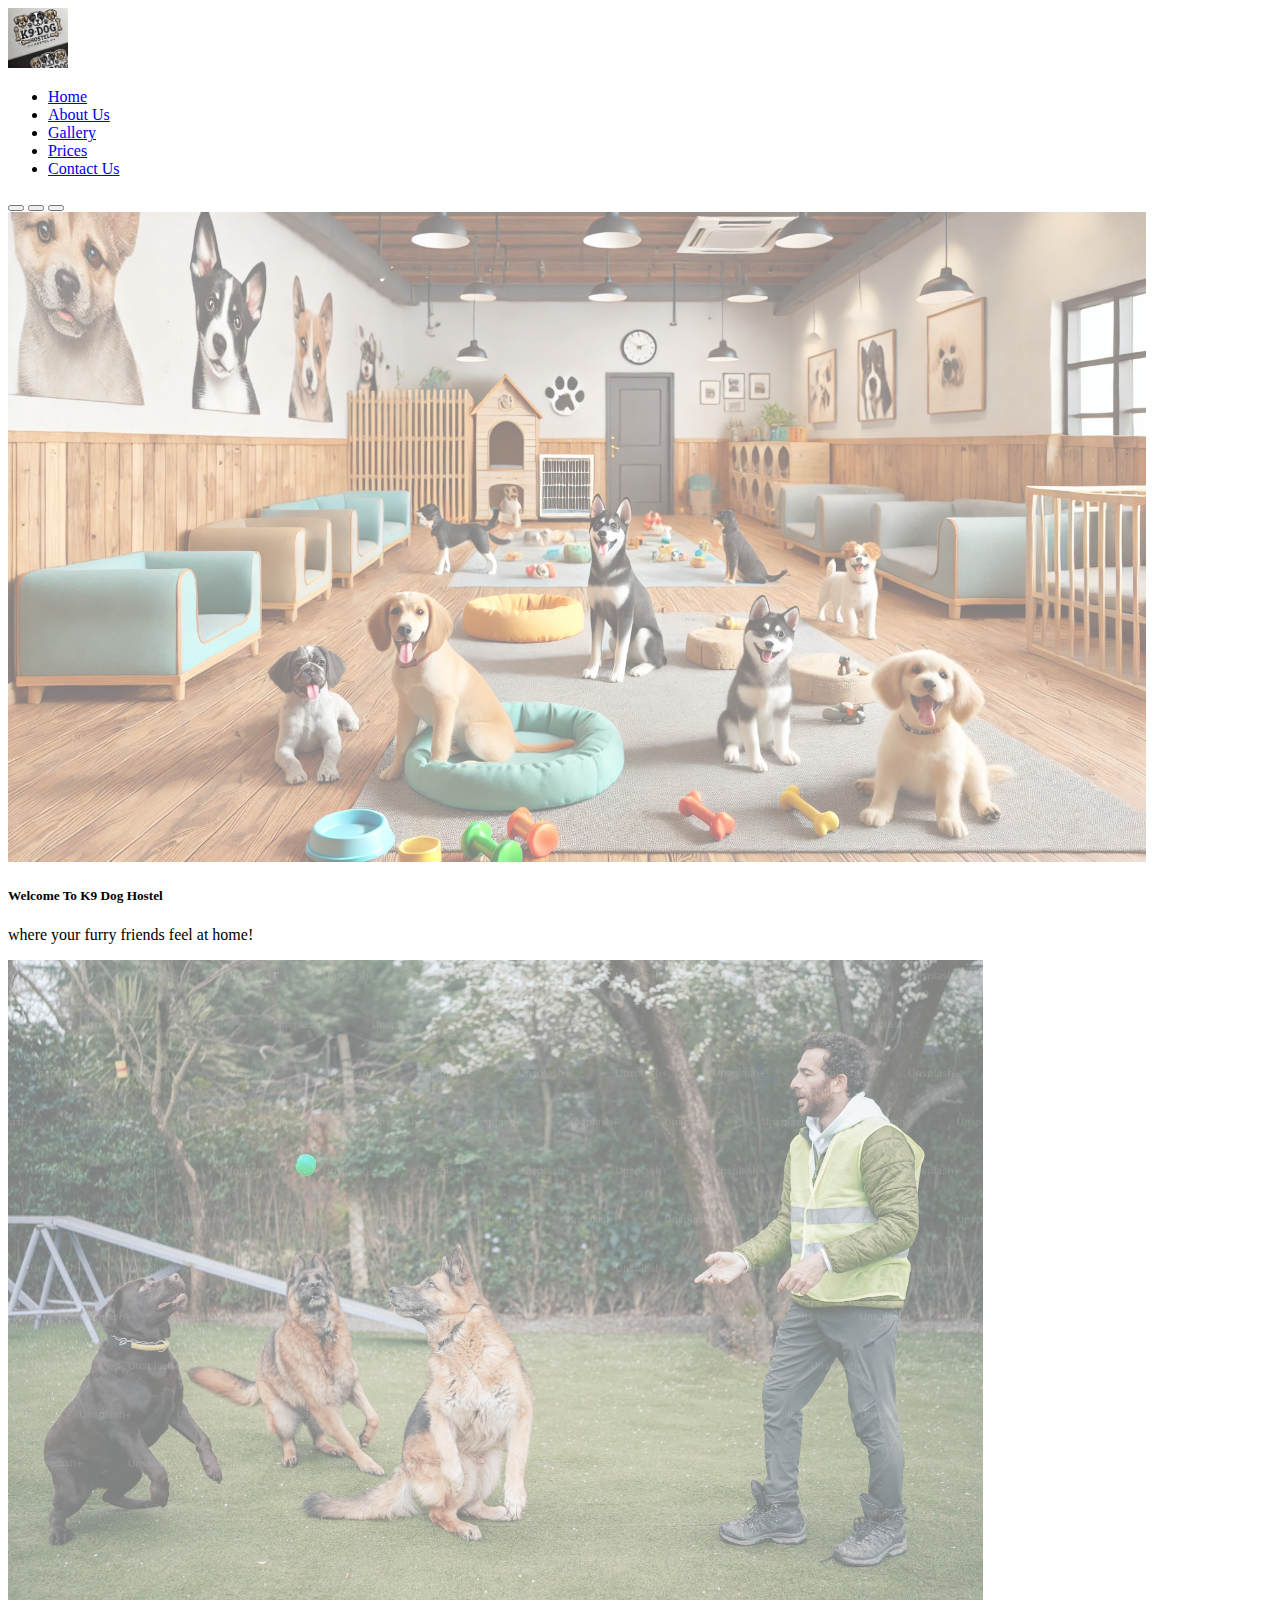
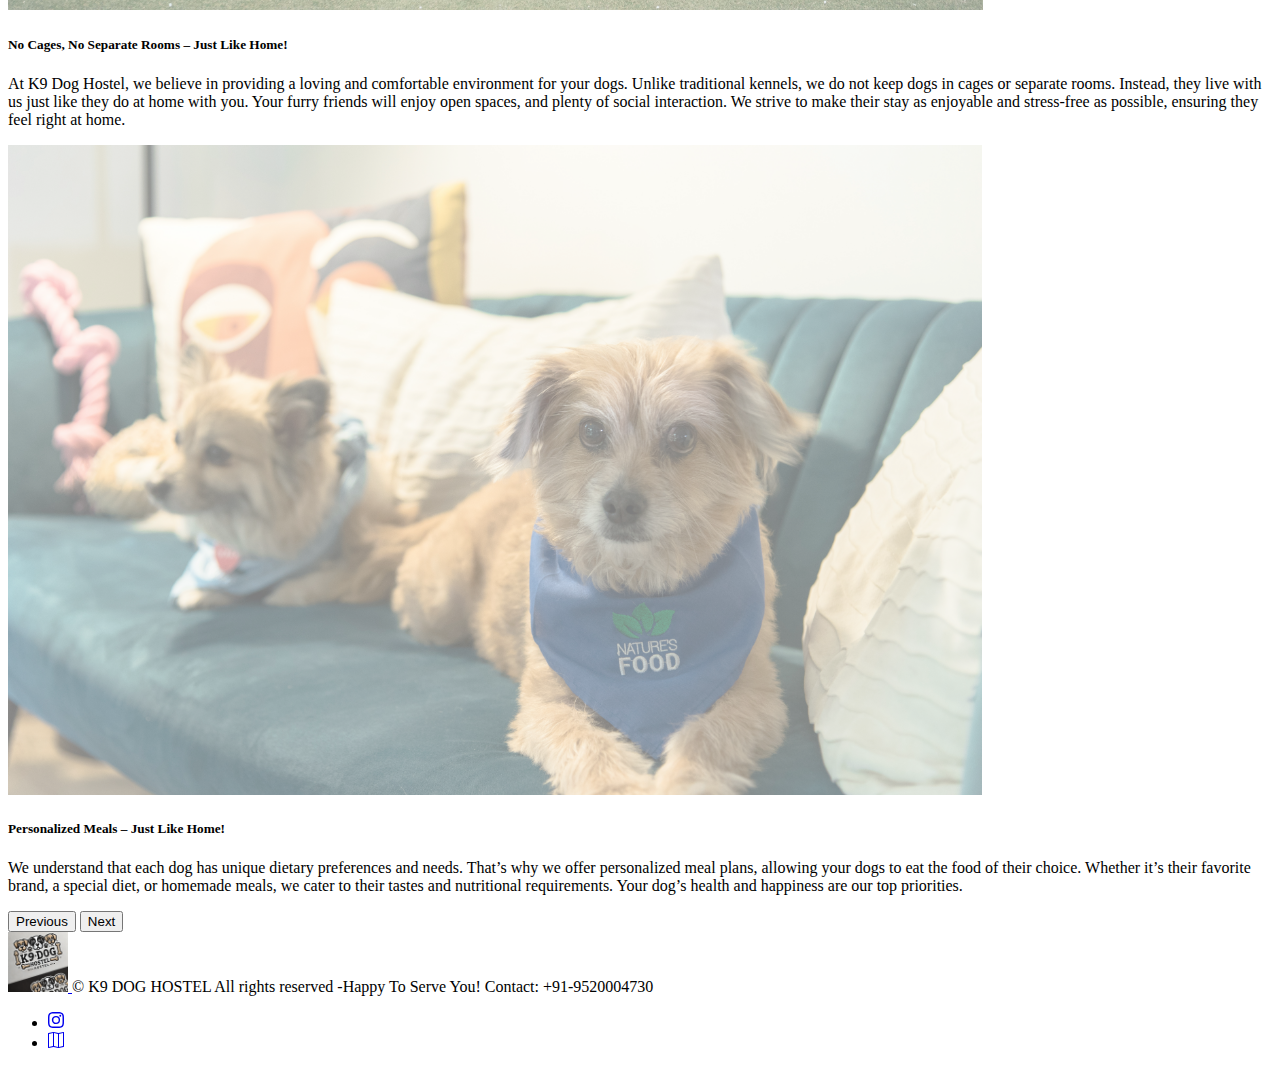
<file: INDEX.HTML>
<!DOCTYPE html>
<html lang="en">
  <head>
    <meta charset="UTF-8" />
    <meta name="viewport" content="width=device-width, initial-scale=1.0" />
    <title>K9 DOG HOSTEL -HOME AWAY HOME FOR YOUR FURRIES</title>
    <link
      href="https://cdn.jsdelivr.net/npm/bootstrap@5.0.2/dist/css/bootstrap.min.css"
      rel="stylesheet"
      integrity="sha384-EVSTQN3/azprG1Anm3QDgpJLIm9Nao0Yz1ztcQTwFspd3yD65VohhpuuCOmLASjC"
      crossorigin="anonymous"
    />
    <link href="style.css" rel="stylesheet">
  </head>
  <body>
    <header class="p-3 bg-dark text-white">
      <div class="container">
        <div
          class="d-flex flex-wrap align-items-center justify-content-center justify-content-lg-start"
        >
          <a
            href="INDEX.HTML"
            class="d-flex align-items-center mb-2 mb-lg-0 text-white text-decoration-none"
          >
            <img
              src="Assets/logo.webp"
              class="bi me-2"
              width="60"
              height="60"
              role="img"
              aria-label="Bootstrap"
            />
          </a>

          <ul
            class="nav col-12 col-lg-auto me-lg-auto mb-2 justify-content-center mb-md-0"
          >
            <li><a href="INDEX.HTML" class="nav-link px-2 text-secondary">Home</a></li>
            <li><a href="about_us.html" class="nav-link px-2 text-white">About Us</a></li>
            <li><a href="gallery.html" class="nav-link px-2 text-white">Gallery</a></li>
            <li><a href="price.html" class="nav-link px-2 text-white">Prices</a></li>
            <li><a href="contact_us.html" class="nav-link px-2 text-white">Contact Us</a></li>
          </ul>
        </div>
      </div>
    </header>
    <div id="carouselExampleDark" class="carousel carousel-dark slide carousel-fade" data-bs-ride="carousel">
        <div class="carousel-indicators">
          <button type="button" data-bs-target="#carouselExampleDark" data-bs-slide-to="0" class="active" aria-current="true" aria-label="Slide 1"></button>
          <button type="button" data-bs-target="#carouselExampleDark" data-bs-slide-to="1" aria-label="Slide 2"></button>
          <button type="button" data-bs-target="#carouselExampleDark" data-bs-slide-to="2" aria-label="Slide 3"></button>
        </div>
        <div class="carousel-inner">
          <div class="carousel-item active" data-bs-interval="10000">
            <img src="Assets/carsoul1.webp" class="d-block w-100" alt="...">
            <div class="carousel-caption d-none d-md-block">
              <h5>Welcome To K9 Dog Hostel</h5>
              <p>where your furry friends feel at home!</p>
            </div>
          </div>
          <div class="carousel-item" data-bs-interval="2000">
            <img src="Assets/premium_photo-1679521026509-ecf65d3381f5.webp" class="d-block w-100" alt="...">
            <div class="carousel-caption d-none d-md-block">
              <h5>No Cages, No Separate Rooms – Just Like Home!</h5>
              <p>At K9 Dog Hostel, we believe in providing a loving and comfortable environment for your dogs. Unlike traditional kennels, we do not keep dogs in cages or separate rooms. Instead, they live with us just like they do at home with you. Your furry friends will enjoy open spaces,  and plenty of social interaction. We strive to make their stay as enjoyable and stress-free as possible, ensuring they feel right at home.</p>
            </div>
          </div>
          <div class="carousel-item">
            <img src="Assets/real-natures-food-P8_YdLuXC64-unsplash.jpg" class="d-block w-100" alt="...">
            <div class="carousel-caption d-none d-md-block">
              <h5>Personalized Meals – Just Like Home!</h5>
              <p>We understand that each dog has unique dietary preferences and needs. That’s why we offer personalized meal plans, allowing your dogs to eat the food of their choice. Whether it’s their favorite brand, a special diet, or homemade meals, we cater to their tastes and nutritional requirements. Your dog’s health and happiness are our top priorities.</p>
            </div>
          </div>
        </div>
        <button class="carousel-control-prev" type="button" data-bs-target="#carouselExampleDark" data-bs-slide="prev">
          <span class="carousel-control-prev-icon" aria-hidden="true"></span>
          <span class="visually-hidden">Previous</span>
        </button>
        <button class="carousel-control-next" type="button" data-bs-target="#carouselExampleDark" data-bs-slide="next">
          <span class="carousel-control-next-icon" aria-hidden="true"></span>
          <span class="visually-hidden">Next</span>
        </button>
      </div>

      <footer class="d-flex flex-wrap justify-content-between align-items-center px-2 py-2 my-0 border-top bg-dark">
        <div class="col-md-4 d-flex align-items-center">
          <a href="INDEX.HTML" class="mb-3 me-2 mb-md-0 text-body-secondary text-decoration-none lh-1">
            <img src="Assets/logo.webp" width="60" height="60">
          </a>
          <span class="mb-3 mb-md-0  text-white">© K9 DOG HOSTEL</span>
          <span class="mb-3 mb-md-0  text-white">All rights reserved</span>          
          <span class="mb-3 mb-md-0  text-white">-Happy To Serve You!</span>

            <span class="text-white"> Contact:
          +91-9520004730 </span>

          
        </div>
    
        <ul class="nav col-md-4 justify-content-end list-unstyled d-flex">
          <li class="ms-3"><a class="text-body-secondary" href="https://www.instagram.com/k9_dog_hostel?igsh=MW1sZ3Rrd2Q3ODJwYg==">
            <svg xmlns="http://www.w3.org/2000/svg" width="16" height="16" fill="currentColor" class="bi bi-instagram" viewBox="0 0 16 16">
                <path d="M8 0C5.829 0 5.556.01 4.703.048 3.85.088 3.269.222 2.76.42a3.9 3.9 0 0 0-1.417.923A3.9 3.9 0 0 0 .42 2.76C.222 3.268.087 3.85.048 4.7.01 5.555 0 5.827 0 8.001c0 2.172.01 2.444.048 3.297.04.852.174 1.433.372 1.942.205.526.478.972.923 1.417.444.445.89.719 1.416.923.51.198 1.09.333 1.942.372C5.555 15.99 5.827 16 8 16s2.444-.01 3.298-.048c.851-.04 1.434-.174 1.943-.372a3.9 3.9 0 0 0 1.416-.923c.445-.445.718-.891.923-1.417.197-.509.332-1.09.372-1.942C15.99 10.445 16 10.173 16 8s-.01-2.445-.048-3.299c-.04-.851-.175-1.433-.372-1.941a3.9 3.9 0 0 0-.923-1.417A3.9 3.9 0 0 0 13.24.42c-.51-.198-1.092-.333-1.943-.372C10.443.01 10.172 0 7.998 0zm-.717 1.442h.718c2.136 0 2.389.007 3.232.046.78.035 1.204.166 1.486.275.373.145.64.319.92.599s.453.546.598.92c.11.281.24.705.275 1.485.039.843.047 1.096.047 3.231s-.008 2.389-.047 3.232c-.035.78-.166 1.203-.275 1.485a2.5 2.5 0 0 1-.599.919c-.28.28-.546.453-.92.598-.28.11-.704.24-1.485.276-.843.038-1.096.047-3.232.047s-2.39-.009-3.233-.047c-.78-.036-1.203-.166-1.485-.276a2.5 2.5 0 0 1-.92-.598 2.5 2.5 0 0 1-.6-.92c-.109-.281-.24-.705-.275-1.485-.038-.843-.046-1.096-.046-3.233s.008-2.388.046-3.231c.036-.78.166-1.204.276-1.486.145-.373.319-.64.599-.92s.546-.453.92-.598c.282-.11.705-.24 1.485-.276.738-.034 1.024-.044 2.515-.045zm4.988 1.328a.96.96 0 1 0 0 1.92.96.96 0 0 0 0-1.92m-4.27 1.122a4.109 4.109 0 1 0 0 8.217 4.109 4.109 0 0 0 0-8.217m0 1.441a2.667 2.667 0 1 1 0 5.334 2.667 2.667 0 0 1 0-5.334"/>
              </svg></a></li>
          <li class="ms-3"><a class="text-body-secondary" href="https://g.co/kgs/s3YeQ3A">
            <svg xmlns="http://www.w3.org/2000/svg" width="16" height="16" fill="currentColor" class="bi bi-map" viewBox="0 0 16 16">
                <path fill-rule="evenodd" d="M15.817.113A.5.5 0 0 1 16 .5v14a.5.5 0 0 1-.402.49l-5 1a.5.5 0 0 1-.196 0L5.5 15.01l-4.902.98A.5.5 0 0 1 0 15.5v-14a.5.5 0 0 1 .402-.49l5-1a.5.5 0 0 1 .196 0L10.5.99l4.902-.98a.5.5 0 0 1 .415.103M10 1.91l-4-.8v12.98l4 .8zm1 12.98 4-.8V1.11l-4 .8zm-6-.8V1.11l-4 .8v12.98z"/>
              </svg></a></li>
           <!-- <li class="ms-3"><a class="text-body-secondary" href="#"> in case of extra icon required --> 
            <!-- <svg class="bi" width="24" height="24"><use xlink:href="#facebook"></use></svg></a></li> -->
        </ul>
      </footer>
    <script
      src="https://cdn.jsdelivr.net/npm/bootstrap@5.0.2/dist/js/bootstrap.bundle.min.js"
      integrity="sha384-MrcW6ZMFYlzcLA8Nl+NtUVF0sA7MsXsP1UyJoMp4YLEuNSfAP+JcXn/tWtIaxVXM"
      crossorigin="anonymous"
    ></script>
  </body>
</html>
</file>
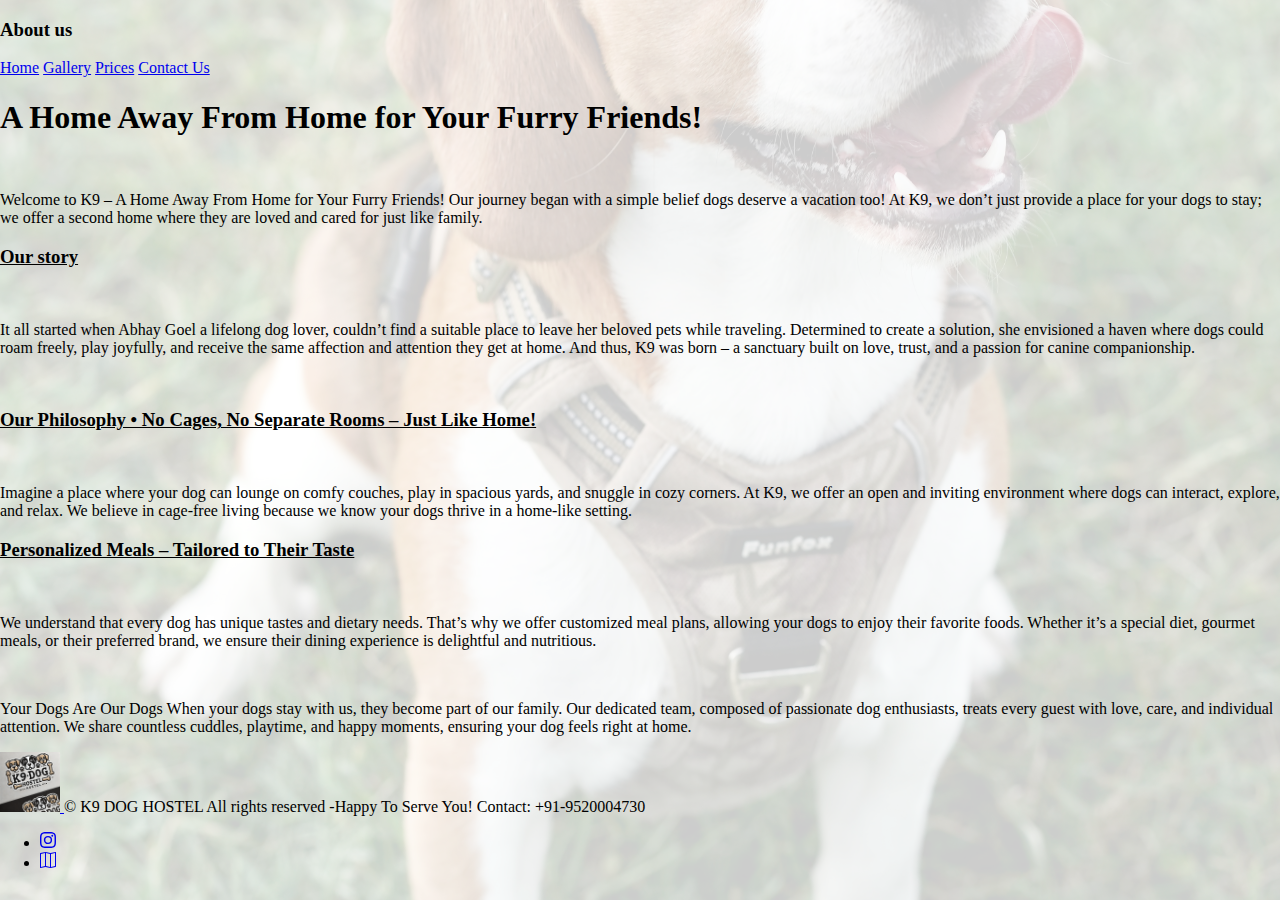
<file: about_us.html>
<!DOCTYPE html>
<html lang="en">
  <head>
    <meta charset="UTF-8" />
    <meta name="viewport" content="width=device-width, initial-scale=1.0" />
    <title>About Us</title>
    <link
      href="https://cdn.jsdelivr.net/npm/bootstrap@5.0.2/dist/css/bootstrap.min.css"
      rel="stylesheet"
      integrity="sha384-EVSTQN3/azprG1Anm3QDgpJLIm9Nao0Yz1ztcQTwFspd3yD65VohhpuuCOmLASjC"
      crossorigin="anonymous"
    />
    <style>
        
        body {
      position: relativ;
      margin: 0;
      padding: 0;
      height: 100vh;
      overflow: hidden;
    }

    body::before {
      content: "";
      background: url('Assets/sisi-MWzISLFwoF0-unsplash.jpg') no-repeat center center/cover;
      position: absolute;
      top: 0;
      left: 0;
      width: 100%;
      height: 100%;
      opacity: 0.2; /* Change this value to adjust the opacity */
      z-index: -1; /* Ensure the background is behind the content */
    }

    .content {
      position: relative;
      z-index: 1;
      background: rgba(255, 255, 255, 0.8); /* Semi-transparent white background */
      padding: 20px;
      border-radius: 10px;
      margin: 20px;
    }
  </style>
      
    
  </head>
  <body class="d-flex h-100 text-center text-white bg-dark" ;" >
    <div class="cover-container d-flex w-100 h-100 p-3 mx-auto flex-column">
      <header class="mb-auto">
        <div>
          <h3 class="float-md-start mb-0">About us</h3>
          <nav class="nav nav-masthead justify-content-center float-md-end">
            <a class="nav-link active" aria-current="page" href="INDEX.HTML"
              >Home</a
            >
            <a class="nav-link" href="gallery.html">Gallery</a>
            <a class="nav-link" href="price.html">Prices</a>
            <a class="nav-link" href="contact_us.html">Contact Us</a>
          </nav>
        </div>
      </header>

      <main class="px-3">
        <h1>A Home Away From Home for Your Furry Friends!</h1>
        <br>
        <p class="lead">
          Welcome to K9 – A Home Away From Home for Your
          Furry Friends! Our journey began with a simple belief dogs deserve a
          vacation too! At K9, we don’t just provide a place
          for your dogs to stay; we offer a second home where they are loved and
          cared for just like family. <br>

          <h3 style="text-decoration: underline;">Our story</h3> <br>
          
          <p>It all started when Abhay Goel a lifelong dog lover, couldn’t find a suitable place to leave
          her beloved pets while traveling. Determined to create a solution, she
          envisioned a haven where dogs could roam freely, play joyfully, and
          receive the same affection and attention they get at home. And thus,
          K9 was born – a sanctuary built on love, trust,
          and a passion for canine companionship. </p><br>
          <h3 style="text-decoration: underline;">Our Philosophy • No Cages, No
          Separate Rooms – Just Like Home! </h3><br>
          <p>Imagine a place where your dog can
          lounge on comfy couches, play in spacious yards, and snuggle in cozy
          corners. At K9, we offer an open and inviting
          environment where dogs can interact, explore, and relax. We believe in
          cage-free living because we know your dogs thrive in a home-like
          setting. </p>
          <h3 style="text-decoration: underline;"> Personalized Meals – Tailored to Their Taste </h3><br>
          <p>We understand
          that every dog has unique tastes and dietary needs. That’s why we
          offer customized meal plans, allowing your dogs to enjoy their
          favorite foods. Whether it’s a special diet, gourmet meals, or their
          preferred brand, we ensure their dining experience is delightful and
          nutritious.</p> <br>
          <p> Your Dogs Are Our Dogs When your dogs stay with us, they
          become part of our family. Our dedicated team, composed of passionate
          dog enthusiasts, treats every guest with love, care, and individual
          attention. We share countless cuddles, playtime, and happy moments,
          ensuring your dog feels right at home.</p>
        </p>
        
      </main>
      <footer class="d-flex flex-wrap justify-content-between align-items-center px-2 py-2 my-0 border-top bg-dark">
        <div class="col-md-4 d-flex align-items-center">
          <a href="INDEX.HTML" class="mb-3 me-2 mb-md-0 text-body-secondary text-decoration-none lh-1">
            <img src="Assets/logo.webp" width="60" height="60">
          </a>
          <span class="mb-3 mb-md-0 text-body-secondary">© K9 DOG HOSTEL</span>
          <span class="mb-3 mb-md-0 text-body-secondary">All rights reserved</span>          
          <span class="mb-3 mb-md-0 text-body-secondary">-Happy To Serve You!</span>

            <span> Contact:
          +91-9520004730 </span>

          
        </div>
    
        <ul class="nav col-md-4 justify-content-end list-unstyled d-flex">
          <li class="ms-3"><a class="text-body-secondary" href="https://www.instagram.com/k9_dog_hostel?igsh=MW1sZ3Rrd2Q3ODJwYg==">
            <svg xmlns="http://www.w3.org/2000/svg" width="16" height="16" fill="currentColor" class="bi bi-instagram" viewBox="0 0 16 16">
                <path d="M8 0C5.829 0 5.556.01 4.703.048 3.85.088 3.269.222 2.76.42a3.9 3.9 0 0 0-1.417.923A3.9 3.9 0 0 0 .42 2.76C.222 3.268.087 3.85.048 4.7.01 5.555 0 5.827 0 8.001c0 2.172.01 2.444.048 3.297.04.852.174 1.433.372 1.942.205.526.478.972.923 1.417.444.445.89.719 1.416.923.51.198 1.09.333 1.942.372C5.555 15.99 5.827 16 8 16s2.444-.01 3.298-.048c.851-.04 1.434-.174 1.943-.372a3.9 3.9 0 0 0 1.416-.923c.445-.445.718-.891.923-1.417.197-.509.332-1.09.372-1.942C15.99 10.445 16 10.173 16 8s-.01-2.445-.048-3.299c-.04-.851-.175-1.433-.372-1.941a3.9 3.9 0 0 0-.923-1.417A3.9 3.9 0 0 0 13.24.42c-.51-.198-1.092-.333-1.943-.372C10.443.01 10.172 0 7.998 0zm-.717 1.442h.718c2.136 0 2.389.007 3.232.046.78.035 1.204.166 1.486.275.373.145.64.319.92.599s.453.546.598.92c.11.281.24.705.275 1.485.039.843.047 1.096.047 3.231s-.008 2.389-.047 3.232c-.035.78-.166 1.203-.275 1.485a2.5 2.5 0 0 1-.599.919c-.28.28-.546.453-.92.598-.28.11-.704.24-1.485.276-.843.038-1.096.047-3.232.047s-2.39-.009-3.233-.047c-.78-.036-1.203-.166-1.485-.276a2.5 2.5 0 0 1-.92-.598 2.5 2.5 0 0 1-.6-.92c-.109-.281-.24-.705-.275-1.485-.038-.843-.046-1.096-.046-3.233s.008-2.388.046-3.231c.036-.78.166-1.204.276-1.486.145-.373.319-.64.599-.92s.546-.453.92-.598c.282-.11.705-.24 1.485-.276.738-.034 1.024-.044 2.515-.045zm4.988 1.328a.96.96 0 1 0 0 1.92.96.96 0 0 0 0-1.92m-4.27 1.122a4.109 4.109 0 1 0 0 8.217 4.109 4.109 0 0 0 0-8.217m0 1.441a2.667 2.667 0 1 1 0 5.334 2.667 2.667 0 0 1 0-5.334"/>
              </svg></a></li>
          <li class="ms-3"><a class="text-body-secondary" href="https://g.co/kgs/s3YeQ3A">
            <svg xmlns="http://www.w3.org/2000/svg" width="16" height="16" fill="currentColor" class="bi bi-map" viewBox="0 0 16 16">
                <path fill-rule="evenodd" d="M15.817.113A.5.5 0 0 1 16 .5v14a.5.5 0 0 1-.402.49l-5 1a.5.5 0 0 1-.196 0L5.5 15.01l-4.902.98A.5.5 0 0 1 0 15.5v-14a.5.5 0 0 1 .402-.49l5-1a.5.5 0 0 1 .196 0L10.5.99l4.902-.98a.5.5 0 0 1 .415.103M10 1.91l-4-.8v12.98l4 .8zm1 12.98 4-.8V1.11l-4 .8zm-6-.8V1.11l-4 .8v12.98z"/>
              </svg></a></li>
           <!-- <li class="ms-3"><a class="text-body-secondary" href="#"> in case of extra icon required --> 
            <!-- <svg class="bi" width="24" height="24"><use xlink:href="#facebook"></use></svg></a></li> -->
        </ul>
      </footer>
  </body>
</html>
</file>
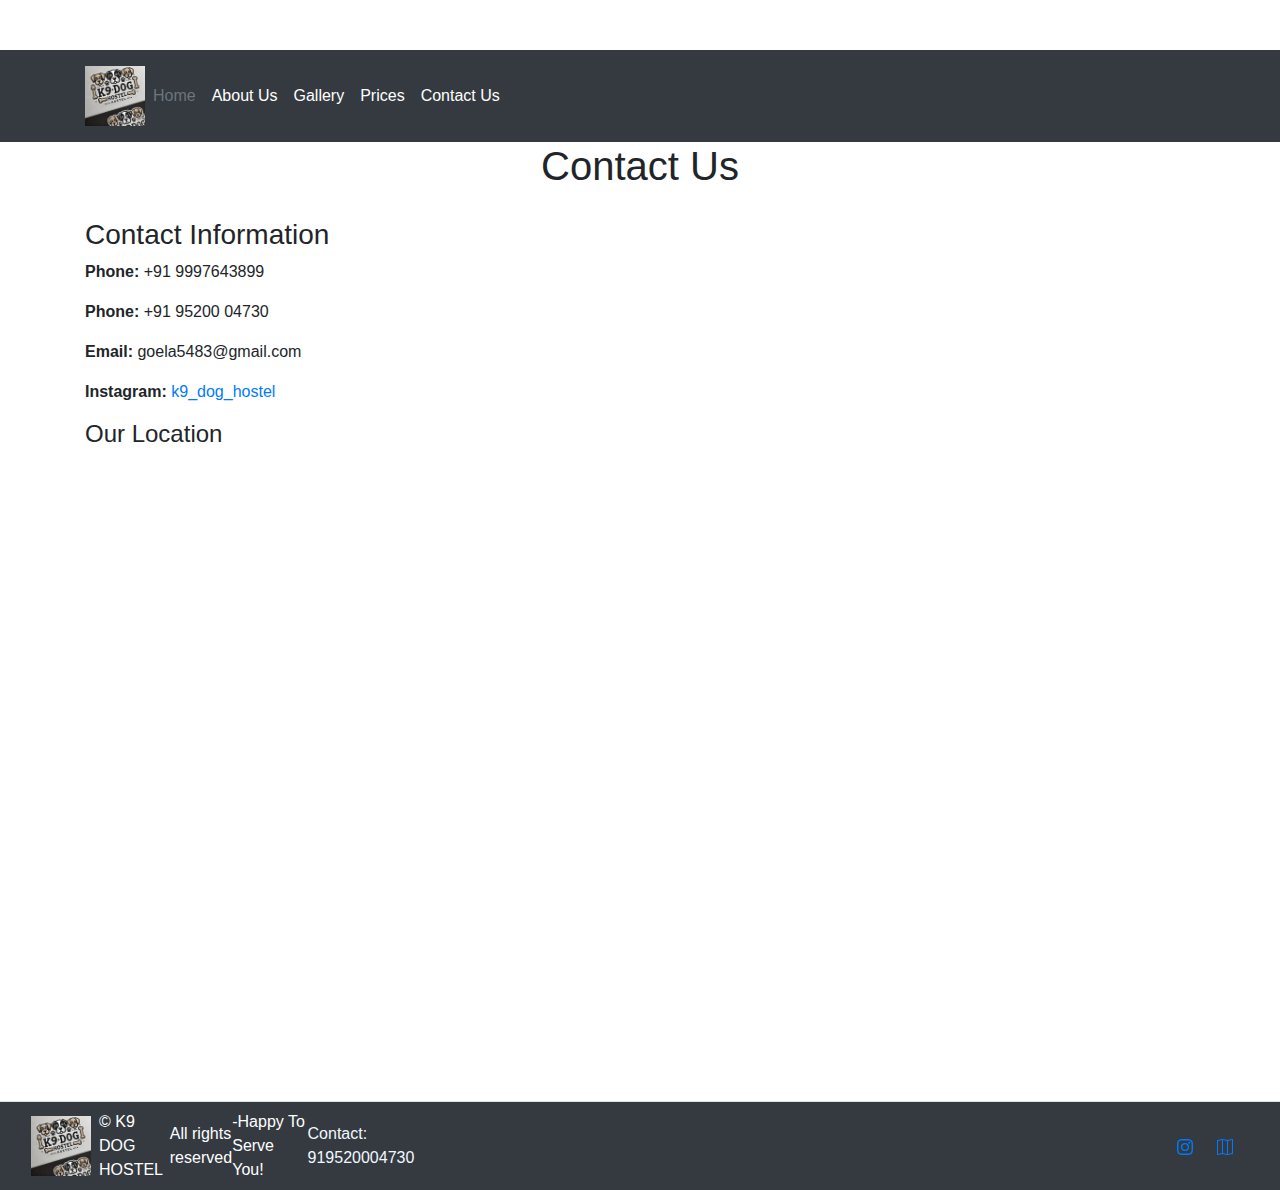
<file: contact_us.html>
<!DOCTYPE html>
<html lang="en">
<head>
    <meta charset="UTF-8">
    <meta name="viewport" content="width=device-width, initial-scale=1.0">
    <title>Contact Us</title>
    <link rel="stylesheet" href="https://stackpath.bootstrapcdn.com/bootstrap/4.5.2/css/bootstrap.min.css">
    <style>
      body {
          padding-top: 50px;
      }
      .contact-info {
          margin: 20px 0;
      }
      .footer {
          text-align: center;
          padding: 10px 0;
          background: #f8f9fa;
          margin-top: 20px;
      }
      .map-responsive {
          overflow: hidden;
          padding-bottom: 56.25%;
          position: relative;
          height: 0;
      }
      .map-responsive iframe {
          left: 0;
          top: 0;
          height: 100%;
          width: 100%;
          position: absolute;
      }
  </style>
</head>
<body>
    <header class="p-3 bg-dark text-white">
        <div class="container">
          <div
            class="d-flex flex-wrap align-items-center justify-content-center justify-content-lg-start"
          >
            <a
              href="INDEX.HTML"
              class="d-flex align-items-center mb-2 mb-lg-0 text-white text-decoration-none"
            >
              <img
                src="Assets/logo.webp"
                class="bi me-2"
                width="60"
                height="60"
                role="img"
                aria-label="Bootstrap"
              />
            </a>
  
            <ul
              class="nav col-12 col-lg-auto me-lg-auto mb-2 justify-content-center mb-md-0"
            >
              <li><a href="INDEX.HTML" class="nav-link px-2 text-secondary">Home</a></li>
              <li><a href="about_us.html" class="nav-link px-2 text-white">About Us</a></li>
              <li><a href="gallery.html" class="nav-link px-2 text-white">Gallery</a></li>
              <li><a href="price.html" class="nav-link px-2 text-white">Prices</a></li>
              <li><a href="contact_us.html" class="nav-link px-2 text-white">Contact Us</a></li>
            </ul>
          </div>
        </div>
      </header>
    <div class="container">
        <h1 class="text-center">Contact Us</h1>
        <div class="row">
            <div class="col-md-12 contact-info">
                <h3>Contact Information</h3>
                <p><strong>Phone:</strong> +91 9997643899</p>
                <p><strong>Phone:</strong> +91 95200 04730</p>
                <p><strong>Email:</strong> goela5483@gmail.com</p>
                <p><strong>Instagram:</strong> <a href="https://www.instagram.com/k9_dog_hostel?igsh=MW1sZ3Rrd2Q3ODJwYg==" target="_blank">k9_dog_hostel</a></p>
                <h4>Our Location</h4>
                <div class="map-responsive">
                    <iframe src="https://www.google.com/maps/embed?pb=!1m14!1m8!1m3!1d13775.659620212686!2d78.0391789!3d30.3249382!3m2!1i1024!2i768!4f13.1!3m3!1m2!1s0x39092963e2c28437%3A0x6e00081e6e5fe09f!2sK9%20Dog%20Hostel!5e0!3m2!1sen!2sin!4v1722767872925!5m2!1sen!2sin" width="600" height="450" style="border:0;" allowfullscreen="" loading="lazy" referrerpolicy="no-referrer-when-downgrade"></iframe>
                </div>
            </div>
        </div>
    </div>

    <script src="https://code.jquery.com/jquery-3.5.1.slim.min.js"></script>
    <script src="https://cdn.jsdelivr.net/npm/@popperjs/core@2.5.2/dist/umd/popper.min.js"></script>
    <script src="https://stackpath.bootstrapcdn.com/bootstrap/4.5.2/js/bootstrap.min.js"></script>


      <footer class="d-flex flex-wrap justify-content-between align-items-center px-2 py-2 my-0 border-top bg-dark">
        <div class="col-md-4 d-flex align-items-center ">
          <a href="INDEX.HTML" class="mb-3 me-2 mx-2 mb-md-0 text-body-secondary text-decoration-none lh-1">
            <img src="Assets/logo.webp" width="60" height="60">
          </a>
          <span class="mb-3 mb-md-0  text-white">© K9 DOG HOSTEL</span>
          <span class="mb-3 mb-md-0  text-white">All rights reserved</span>          
          <span class="mb-3 mb-md-0  text-white">-Happy To Serve You!</span>

            <span style="color: aliceblue;"> Contact:
          919520004730 </span>

          
        </div>
    
        <ul class="nav col-md-4 justify-content-end list-unstyled d-flex">
          <li class="ms-3"><a class="text-body-secondary" href="https://www.instagram.com/k9_dog_hostel?igsh=MW1sZ3Rrd2Q3ODJwYg==">
            <svg xmlns="http://www.w3.org/2000/svg" width="16" height="16" fill="currentColor" class="bi bi-instagram" viewBox="0 0 16 16">
                <path d="M8 0C5.829 0 5.556.01 4.703.048 3.85.088 3.269.222 2.76.42a3.9 3.9 0 0 0-1.417.923A3.9 3.9 0 0 0 .42 2.76C.222 3.268.087 3.85.048 4.7.01 5.555 0 5.827 0 8.001c0 2.172.01 2.444.048 3.297.04.852.174 1.433.372 1.942.205.526.478.972.923 1.417.444.445.89.719 1.416.923.51.198 1.09.333 1.942.372C5.555 15.99 5.827 16 8 16s2.444-.01 3.298-.048c.851-.04 1.434-.174 1.943-.372a3.9 3.9 0 0 0 1.416-.923c.445-.445.718-.891.923-1.417.197-.509.332-1.09.372-1.942C15.99 10.445 16 10.173 16 8s-.01-2.445-.048-3.299c-.04-.851-.175-1.433-.372-1.941a3.9 3.9 0 0 0-.923-1.417A3.9 3.9 0 0 0 13.24.42c-.51-.198-1.092-.333-1.943-.372C10.443.01 10.172 0 7.998 0zm-.717 1.442h.718c2.136 0 2.389.007 3.232.046.78.035 1.204.166 1.486.275.373.145.64.319.92.599s.453.546.598.92c.11.281.24.705.275 1.485.039.843.047 1.096.047 3.231s-.008 2.389-.047 3.232c-.035.78-.166 1.203-.275 1.485a2.5 2.5 0 0 1-.599.919c-.28.28-.546.453-.92.598-.28.11-.704.24-1.485.276-.843.038-1.096.047-3.232.047s-2.39-.009-3.233-.047c-.78-.036-1.203-.166-1.485-.276a2.5 2.5 0 0 1-.92-.598 2.5 2.5 0 0 1-.6-.92c-.109-.281-.24-.705-.275-1.485-.038-.843-.046-1.096-.046-3.233s.008-2.388.046-3.231c.036-.78.166-1.204.276-1.486.145-.373.319-.64.599-.92s.546-.453.92-.598c.282-.11.705-.24 1.485-.276.738-.034 1.024-.044 2.515-.045zm4.988 1.328a.96.96 0 1 0 0 1.92.96.96 0 0 0 0-1.92m-4.27 1.122a4.109 4.109 0 1 0 0 8.217 4.109 4.109 0 0 0 0-8.217m0 1.441a2.667 2.667 0 1 1 0 5.334 2.667 2.667 0 0 1 0-5.334"/>
              </svg></a></li>
          <li class="ms-3 mx-4"><a class="text-body-secondary" href="https://g.co/kgs/s3YeQ3A">
            <svg xmlns="http://www.w3.org/2000/svg" width="16" height="16" fill="currentColor" class="bi bi-map" viewBox="0 0 16 16">
                <path fill-rule="evenodd" d="M15.817.113A.5.5 0 0 1 16 .5v14a.5.5 0 0 1-.402.49l-5 1a.5.5 0 0 1-.196 0L5.5 15.01l-4.902.98A.5.5 0 0 1 0 15.5v-14a.5.5 0 0 1 .402-.49l5-1a.5.5 0 0 1 .196 0L10.5.99l4.902-.98a.5.5 0 0 1 .415.103M10 1.91l-4-.8v12.98l4 .8zm1 12.98 4-.8V1.11l-4 .8zm-6-.8V1.11l-4 .8v12.98z"/>
              </svg></a></li>
           <!-- <li class="ms-3"><a class="text-body-secondary" href="#"> in case of extra icon required --> 
            <!-- <svg class="bi" width="24" height="24"><use xlink:href="#facebook"></use></svg></a></li> -->
        </ul>
      </footer>
    
</body>
</html>
</file>
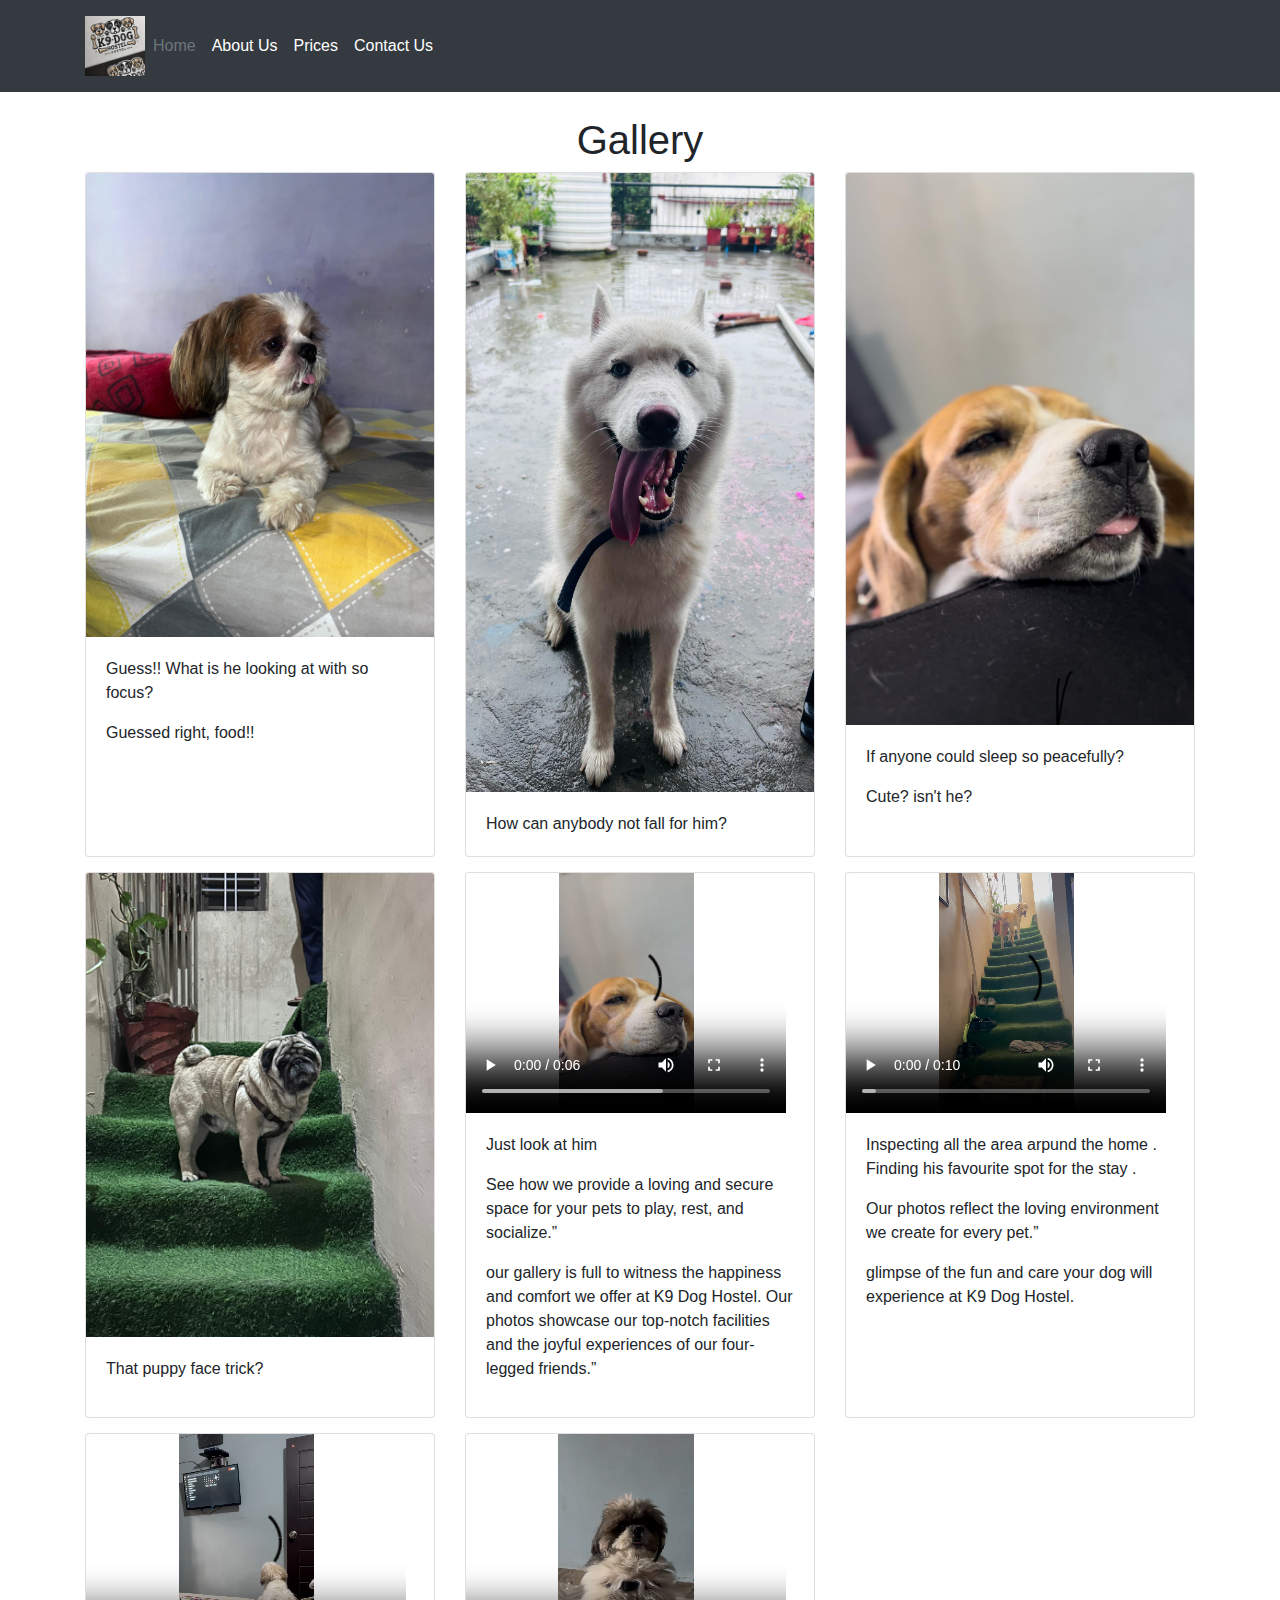
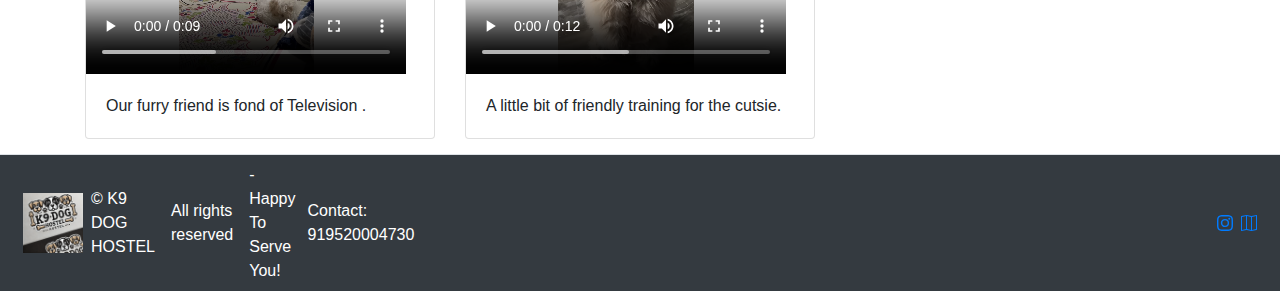
<file: gallery.html>
<!DOCTYPE html>
<html lang="en">
<head>
    <meta charset="UTF-8">
    <meta name="viewport" content="width=device-width, initial-scale=1.0">
    <title>Gallery Page</title>
    <link rel="stylesheet" href="https://stackpath.bootstrapcdn.com/bootstrap/4.5.2/css/bootstrap.min.css">
    <style>
        .gallery-item {
            margin-bottom: 15px;
        }
        .video-responsive {
            position: relative;
            padding-bottom: 56.25%;
            height: 0;
            overflow: hidden;
        }
        .video-responsive iframe {
            position: absolute;
            top: 0;
            left: 0;
            width: 100%;
            height: 100%;
        }
        .card {
            height: 100%;
            display: flex;
            flex-direction: column;
        }
        .card-body {
            flex: 1;
        }
    </style>
</head>
<body>
    <header class="p-3 bg-dark text-white">
        <div class="container">
          <div
            class="d-flex flex-wrap align-items-center justify-content-center justify-content-lg-start"
          >
            <a
              href="INDEX.HTML"
              class="d-flex align-items-center mb-2 mb-lg-0 text-white text-decoration-none"
            >
              <img
                src="Assets/logo.webp"
                class="bi me-2"
                width="60"
                height="60"
                role="img"
                aria-label="Bootstrap"
              />
            </a>
  
            <ul
              class="nav col-12 col-lg-auto me-lg-auto mb-2 justify-content-center mb-md-0"
            >
              <li><a href="INDEX.HTML" class="nav-link px-2 text-secondary">Home</a></li>
              <li><a href="about_us.html" class="nav-link px-2 text-white">About Us</a></li>
              <li><a href="price.html" class="nav-link px-2 text-white">Prices</a></li>
              <li><a href="contact_us.html" class="nav-link px-2 text-white">Contact Us</a></li>
            </ul>
          </div>
        </div>
      </header>

    <div class="container mt-4">
        <h1 class="text-center">Gallery</h1>
        <div class="row">
            <!-- Photo Gallery Item -->
            <div class="col-lg-4 col-md-6 gallery-item">
                <div class="card">
                    <img src="Assets/WhatsApp Image 2024-08-04 at 00.20.12.jpeg" class="card-img-top" alt="Photo 1">
                    <div class="card-body">
                        <p class="card-text">Guess!! What is he looking at with so focus? </p>
                        <p>Guessed right, food!!</p>
                    </div>
                </div>
            </div>
            <div class="col-lg-4 col-md-6 gallery-item">
                <div class="card">
                    <img src="Assets/WhatsApp Image 2024-08-04 at 00.20.13.jpeg" class="card-img-top" alt="Photo 2">
                    <div class="card-body">
                        <p class="card-text">How can anybody not fall for him?</p>
                    </div>
                </div>
            </div>
            <div class="col-lg-4 col-md-6 gallery-item">
                <div class="card">
                    <img src="Assets/WhatsApp Image 2024-08-04 at 00.22.24.jpeg" class="card-img-top" alt="Photo 3">
                    <div class="card-body">
                        <p class="card-text">If anyone could sleep so peacefully?</p>
                        <p>Cute? isn't he?</p>
                    </div>
                </div>
            </div>
            <div class="col-lg-4 col-md-6 gallery-item">
                <div class="card">
                    <img src="Assets/WhatsApp Image 2024-08-04 at 00.23.32.jpeg" class="card-img-top" alt="Photo 3">
                    <div class="card-body">
                        <p class="card-text">That puppy face trick?</p>
                    </div>
                </div>
            </div>

            <!-- Video Gallery Item -->
            <div class="col-lg-4 col-md-6 gallery-item">
                <div class="card">
                    <!-- <div class="video-responsive">
                        <video src="carousel/WhatsApp Video 2024-08-04 at 00.23.08.mp4" frameborder="0" allowfullscreen autoplay="0" mute="1"></iframe>
                    </div> -->
                    <video width="320" height="240" controls>
                        <source src="Assets/WhatsApp Video 2024-08-04 at 00.23.08.mp4" type="video/mp4">
                    </video>
                    <div class="card-body">
                        <p class="card-text">Just look at him</p>
                        <p>See how we provide a loving and secure space for your pets to play, rest, and socialize.”
                        </p>
                        <p>our gallery is full to witness the happiness and comfort we offer at K9 Dog Hostel. Our photos showcase our top-notch facilities and the joyful experiences of our four-legged friends.”</p>
                    </div>
                </div>
            </div>
            <div class="col-lg-4 col-md-6 gallery-item">
                <div class="card">
                    <!-- <div class="video-responsive">
                        <video src="carousel/WhatsApp Video 2024-08-04 at 00.24.34.mp4" frameborder="0" allowfullscreen controls"></iframe>
                    </div> -->
                    <video width="320" height="240" controls>
                        <source src="Assets/WhatsApp Video 2024-08-04 at 00.24.34.mp4" type="video/mp4">
                    </video>
                    <div class="card-body">
                        <p class="card-text">Inspecting all the area arpund the home . Finding his favourite spot for the stay .</p>
                        <p> Our photos reflect the loving environment we create for every pet.”</p>

                        <p>glimpse of the fun and care your dog will experience at K9 Dog Hostel.</p>
                    </div>
                </div>
            </div>
            <div class="col-lg-4 col-md-6 gallery-item">
                <div class="card">
                    <!-- <div class="video-responsive">
                        <video src="carousel/WhatsApp Video 2024-08-04 at 00.26.51.mp4" frameborder="0" allowfullscreen autoplay="0" mute="1"></iframe>
                    </div> -->
                    <video width="320" height="240" controls>
                        <source src="Assets/WhatsApp Video 2024-08-04 at 00.26.51.mp4" type="video/mp4">
                    </video>
                    <div class="card-body">
                        <p class="card-text">Our furry friend is fond of Television .</p>
                    </div>
                </div>
            </div>
            <div class="col-lg-4 col-md-6 gallery-item">
                <div class="card">
                    <!-- <div class="video-responsive">
                        <video src="carousel/WhatsApp Video 2024-08-04 at 00.29.44.mp4" frameborder="0" allowfullscreen autoplay="0" mute="1"></iframe>
                    </div> -->
                    <video width="320" height="240" controls>
                        <source src="Assets/WhatsApp Video 2024-08-04 at 00.29.44.mp4" type="video/mp4">
                    </video>
                    
                    <div class="card-body">
                        <p class="card-text">A little bit of friendly training for the cutsie.</p>
                    </div>
                </div>
            </div>
        </div>
    </div>

    <footer class="d-flex flex-wrap justify-content-between align-items-center px-2 py-2 my-0 border-top bg-dark">
        <div class="col-md-4 d-flex align-items-center">
          <a href="INDEX.HTML" class="mb-3 me-2 mb-md-0 text-body-secondary text-decoration-none lh-1">
            <img src="Assets/logo.webp" width="60" height="60">
          </a>
          <span class="mb-3 mb-md-0 mx-2 text-white">© K9 DOG HOSTEL</span>
          <span class="mb-3 mb-md-0  mx-2 text-white">All rights reserved</span>          
          <span class="mb-3 mb-md-0  mx-2 text-white">-Happy To Serve You!</span>

            <span class="text-white"> Contact:
          919520004730 </span>

          
        </div>
    
        <ul class="nav col-md-4 justify-content-end list-unstyled d-flex">
          <li class="ms-3"><a class="text-body-secondary" href="https://www.instagram.com/k9_dog_hostel?igsh=MW1sZ3Rrd2Q3ODJwYg==">
            <svg xmlns="http://www.w3.org/2000/svg" width="16" height="16" fill="currentColor" class="bi bi-instagram mx-2" viewBox="0 0 16 16" >
                <path d="M8 0C5.829 0 5.556.01 4.703.048 3.85.088 3.269.222 2.76.42a3.9 3.9 0 0 0-1.417.923A3.9 3.9 0 0 0 .42 2.76C.222 3.268.087 3.85.048 4.7.01 5.555 0 5.827 0 8.001c0 2.172.01 2.444.048 3.297.04.852.174 1.433.372 1.942.205.526.478.972.923 1.417.444.445.89.719 1.416.923.51.198 1.09.333 1.942.372C5.555 15.99 5.827 16 8 16s2.444-.01 3.298-.048c.851-.04 1.434-.174 1.943-.372a3.9 3.9 0 0 0 1.416-.923c.445-.445.718-.891.923-1.417.197-.509.332-1.09.372-1.942C15.99 10.445 16 10.173 16 8s-.01-2.445-.048-3.299c-.04-.851-.175-1.433-.372-1.941a3.9 3.9 0 0 0-.923-1.417A3.9 3.9 0 0 0 13.24.42c-.51-.198-1.092-.333-1.943-.372C10.443.01 10.172 0 7.998 0zm-.717 1.442h.718c2.136 0 2.389.007 3.232.046.78.035 1.204.166 1.486.275.373.145.64.319.92.599s.453.546.598.92c.11.281.24.705.275 1.485.039.843.047 1.096.047 3.231s-.008 2.389-.047 3.232c-.035.78-.166 1.203-.275 1.485a2.5 2.5 0 0 1-.599.919c-.28.28-.546.453-.92.598-.28.11-.704.24-1.485.276-.843.038-1.096.047-3.232.047s-2.39-.009-3.233-.047c-.78-.036-1.203-.166-1.485-.276a2.5 2.5 0 0 1-.92-.598 2.5 2.5 0 0 1-.6-.92c-.109-.281-.24-.705-.275-1.485-.038-.843-.046-1.096-.046-3.233s.008-2.388.046-3.231c.036-.78.166-1.204.276-1.486.145-.373.319-.64.599-.92s.546-.453.92-.598c.282-.11.705-.24 1.485-.276.738-.034 1.024-.044 2.515-.045zm4.988 1.328a.96.96 0 1 0 0 1.92.96.96 0 0 0 0-1.92m-4.27 1.122a4.109 4.109 0 1 0 0 8.217 4.109 4.109 0 0 0 0-8.217m0 1.441a2.667 2.667 0 1 1 0 5.334 2.667 2.667 0 0 1 0-5.334"/>
              </svg></a></li> 
          <li class="ms-3"><a class="text-body-secondary" href="https://g.co/kgs/s3YeQ3A">
            <svg xmlns="http://www.w3.org/2000/svg" width="16" height="16" fill="currentColor" class="bi bi-map" viewBox="0 0 16 16">
                <path fill-rule="evenodd" d="M15.817.113A.5.5 0 0 1 16 .5v14a.5.5 0 0 1-.402.49l-5 1a.5.5 0 0 1-.196 0L5.5 15.01l-4.902.98A.5.5 0 0 1 0 15.5v-14a.5.5 0 0 1 .402-.49l5-1a.5.5 0 0 1 .196 0L10.5.99l4.902-.98a.5.5 0 0 1 .415.103M10 1.91l-4-.8v12.98l4 .8zm1 12.98 4-.8V1.11l-4 .8zm-6-.8V1.11l-4 .8v12.98z"/>
              </svg></a></li>
           <!-- <li class="ms-3"><a class="text-body-secondary" href="#"> in case of extra icon required --> 
            <!-- <svg class="bi" width="24" height="24"><use xlink:href="#facebook"></use></svg></a></li> -->
        </ul>
      </footer>

    <script src="https://code.jquery.com/jquery-3.5.1.slim.min.js"></script>
    <script src="https://cdn.jsdelivr.net/npm/@popperjs/core@2.5.2/dist/umd/popper.min.js"></script>
    <script src="https://stackpath.bootstrapcdn.com/bootstrap/4.5.2/js/bootstrap.min.js"></script>
</body>
</html>
</file>
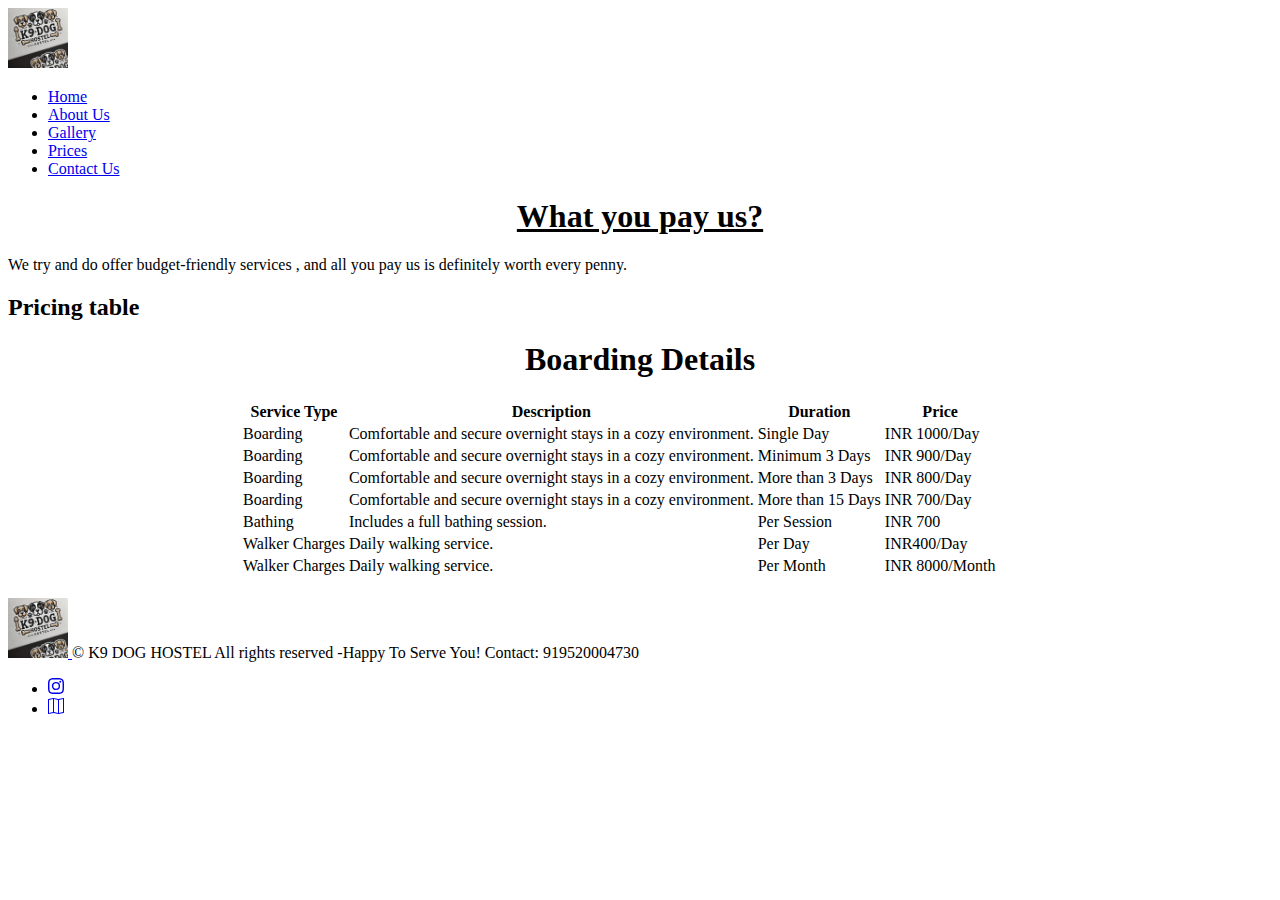
<file: price.html>
<!DOCTYPE html>
<html lang="en">
<head>
    <meta charset="UTF-8">
    <meta name="viewport" content="width=device-width, initial-scale=1.0">
    <title>Pricing page</title>
    <link
      href="https://cdn.jsdelivr.net/npm/bootstrap@5.0.2/dist/css/bootstrap.min.css"
      rel="stylesheet"
      integrity="sha384-EVSTQN3/azprG1Anm3QDgpJLIm9Nao0Yz1ztcQTwFspd3yD65VohhpuuCOmLASjC"
      crossorigin="anonymous"
    />
    <style>
        .table-container {
            margin: 20px auto;
            max-width: 800px;
        }
        h1 {
            text-align: center;
            margin-top: 20px;
        }
    </style>
</head>
<body >
<header class="p-3 bg-dark text-white">
    <div class="container">
      <div
        class="d-flex flex-wrap align-items-center justify-content-center justify-content-lg-start"
      >
        <a
          href="INDEX.HTML"
          class="d-flex align-items-center mb-2 mb-lg-0 text-white text-decoration-none"
        >
          <img
            src="Assets/logo.webp"
            class="bi me-2"
            width="60"
            height="60"
            role="img"
            aria-label="Bootstrap"
          />
        </a>

        <ul
          class="nav col-12 col-lg-auto me-lg-auto mb-2 justify-content-center mb-md-0"
        >
          <li><a href="INDEX.HTML" class="nav-link px-2 text-secondary">Home</a></li>
          <li><a href="about_us.html" class="nav-link px-2 text-white">About Us</a></li>
          <li><a href="gallery.html" class="nav-link px-2 text-white">Gallery</a></li>
          <li><a href="price.html" class="nav-link px-2 text-white">Prices</a></li>
          <li><a href="contact_us.html" class="nav-link px-2 text-white">Contact Us</a></li>
        </ul>
      </div>
    </div>
  </header>

  <div class="pricing-header p-3 pb-md-4 mx-auto text-center">
    <h1 class="display-4 fw-normal " style="text-decoration:underline ;" >What you pay us?</h1>
    <p class="fs-5 text-muted">We try and do offer budget-friendly services , and all you pay us is definitely worth every penny.</p>
  </div>

  <h2 class="display-6 text-center mb-4">Pricing table</h2>

  <div class="container table-container">
    <h1>Boarding Details</h1>
    <table class="table table-striped table-bordered">
        <thead class="thead-dark">
            <tr>
                <th scope="col">Service Type</th>
                <th scope="col">Description</th>
                <th scope="col">Duration</th>
                <th scope="col">Price</th>
            </tr>
        </thead>
        <tbody>
            <tr>
                <td>Boarding</td>
                <td>Comfortable and secure overnight stays in a cozy environment.</td>
                <td>Single Day</td>
                <td>INR 1000/Day</td>
            </tr>
            <tr>
                <td>Boarding</td>
                <td>Comfortable and secure overnight stays in a cozy environment.</td>
                <td>Minimum 3 Days</td>
                <td>INR 900/Day</td>
            </tr>
            <tr>
                <td>Boarding</td>
                <td>Comfortable and secure overnight stays in a cozy environment.</td>
                <td>More than 3 Days</td>
                <td>INR 800/Day</td>
            </tr>
            <tr>
                <td>Boarding</td>
                <td>Comfortable and secure overnight stays in a cozy environment.</td>
                <td>More than 15 Days</td>
                <td>INR 700/Day</td>
            </tr>
            
            
          
            
            <tr>
                <td>Bathing</td>
                <td>Includes a full bathing session.</td>
                <td>Per Session</td>
                <td>INR 700</td>
            </tr>
            <tr>
                <td>Walker Charges</td>
                <td>Daily walking service.</td>
                <td>Per Day</td>
                <td>INR400/Day</td>
            </tr>
            <tr>
                <td>Walker Charges</td>
                <td>Daily walking service.</td>
                <td>Per Month</td>
                <td>INR 8000/Month</td>
            </tr>
        </tbody>
    </table>
</div>


  <footer class="d-flex flex-wrap justify-content-between align-items-center px-2 py-2 my-0 border-top bg-dark">
    <div class="col-md-4 d-flex align-items-center">
      <a href="INDEX.HTML" class="mb-3 me-2 mb-md-0 text-body-secondary text-decoration-none lh-1">
        <img src="Assets/logo.webp" width="60" height="60">
      </a>
      <span class="mb-3 mb-md-0  text-white">© K9 DOG HOSTEL</span>
      <span class="mb-3 mb-md-0  text-white">All rights reserved</span>          
      <span class="mb-3 mb-md-0  text-white">-Happy To Serve You!</span>

        <span> Contact:
      919520004730 </span>

      
    </div>

    <ul class="nav col-md-4 justify-content-end list-unstyled d-flex">
      <li class="ms-3"><a class="text-body-secondary" href="https://www.instagram.com/k9_dog_hostel?igsh=MW1sZ3Rrd2Q3ODJwYg==">
        <svg xmlns="http://www.w3.org/2000/svg" width="16" height="16" fill="currentColor" class="bi bi-instagram" viewBox="0 0 16 16">
            <path d="M8 0C5.829 0 5.556.01 4.703.048 3.85.088 3.269.222 2.76.42a3.9 3.9 0 0 0-1.417.923A3.9 3.9 0 0 0 .42 2.76C.222 3.268.087 3.85.048 4.7.01 5.555 0 5.827 0 8.001c0 2.172.01 2.444.048 3.297.04.852.174 1.433.372 1.942.205.526.478.972.923 1.417.444.445.89.719 1.416.923.51.198 1.09.333 1.942.372C5.555 15.99 5.827 16 8 16s2.444-.01 3.298-.048c.851-.04 1.434-.174 1.943-.372a3.9 3.9 0 0 0 1.416-.923c.445-.445.718-.891.923-1.417.197-.509.332-1.09.372-1.942C15.99 10.445 16 10.173 16 8s-.01-2.445-.048-3.299c-.04-.851-.175-1.433-.372-1.941a3.9 3.9 0 0 0-.923-1.417A3.9 3.9 0 0 0 13.24.42c-.51-.198-1.092-.333-1.943-.372C10.443.01 10.172 0 7.998 0zm-.717 1.442h.718c2.136 0 2.389.007 3.232.046.78.035 1.204.166 1.486.275.373.145.64.319.92.599s.453.546.598.92c.11.281.24.705.275 1.485.039.843.047 1.096.047 3.231s-.008 2.389-.047 3.232c-.035.78-.166 1.203-.275 1.485a2.5 2.5 0 0 1-.599.919c-.28.28-.546.453-.92.598-.28.11-.704.24-1.485.276-.843.038-1.096.047-3.232.047s-2.39-.009-3.233-.047c-.78-.036-1.203-.166-1.485-.276a2.5 2.5 0 0 1-.92-.598 2.5 2.5 0 0 1-.6-.92c-.109-.281-.24-.705-.275-1.485-.038-.843-.046-1.096-.046-3.233s.008-2.388.046-3.231c.036-.78.166-1.204.276-1.486.145-.373.319-.64.599-.92s.546-.453.92-.598c.282-.11.705-.24 1.485-.276.738-.034 1.024-.044 2.515-.045zm4.988 1.328a.96.96 0 1 0 0 1.92.96.96 0 0 0 0-1.92m-4.27 1.122a4.109 4.109 0 1 0 0 8.217 4.109 4.109 0 0 0 0-8.217m0 1.441a2.667 2.667 0 1 1 0 5.334 2.667 2.667 0 0 1 0-5.334"/>
          </svg></a></li>
      <li class="ms-3"><a class="text-body-secondary" href="https://g.co/kgs/s3YeQ3A">
        <svg xmlns="http://www.w3.org/2000/svg" width="16" height="16" fill="currentColor" class="bi bi-map" viewBox="0 0 16 16">
            <path fill-rule="evenodd" d="M15.817.113A.5.5 0 0 1 16 .5v14a.5.5 0 0 1-.402.49l-5 1a.5.5 0 0 1-.196 0L5.5 15.01l-4.902.98A.5.5 0 0 1 0 15.5v-14a.5.5 0 0 1 .402-.49l5-1a.5.5 0 0 1 .196 0L10.5.99l4.902-.98a.5.5 0 0 1 .415.103M10 1.91l-4-.8v12.98l4 .8zm1 12.98 4-.8V1.11l-4 .8zm-6-.8V1.11l-4 .8v12.98z"/>
          </svg></a></li>
       <!-- <li class="ms-3"><a class="text-body-secondary" href="#"> in case of extra icon required --> 
        <!-- <svg class="bi" width="24" height="24"><use xlink:href="#facebook"></use></svg></a></li> -->
    </ul>
  </footer>
  <script
  src="https://cdn.jsdelivr.net/npm/bootstrap@5.0.2/dist/js/bootstrap.bundle.min.js"
  integrity="sha384-MrcW6ZMFYlzcLA8Nl+NtUVF0sA7MsXsP1UyJoMp4YLEuNSfAP+JcXn/tWtIaxVXM"
  crossorigin="anonymous"
></script>
</body>
</html>
</file>
<file: style.css>
.carousel-item img {
     height: 650px; Set your desired height
     width: 100%; Set width to 100% to make it responsive
    object-fit: cover; /* Adjusts the image to cover the container */
    opacity: 0.5;;
}

p{
    font-weight: 500;
}
</file>
